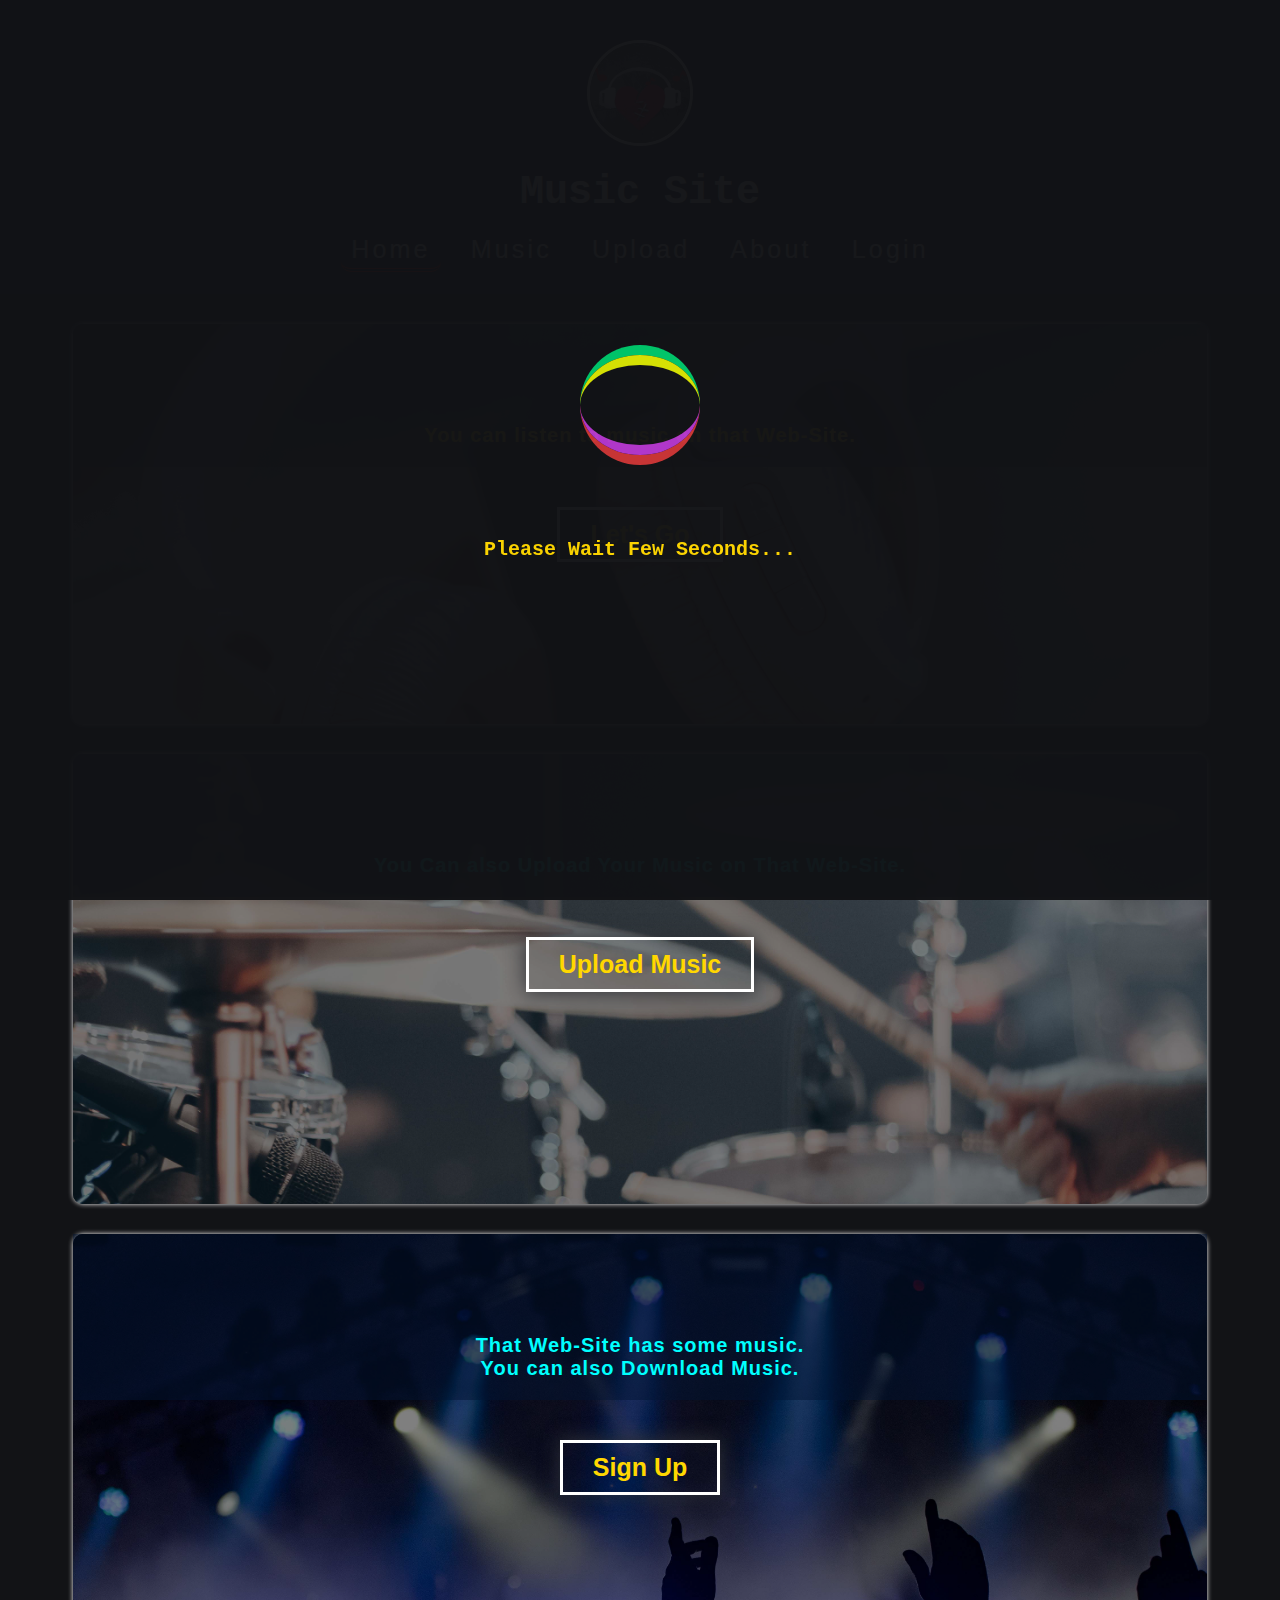
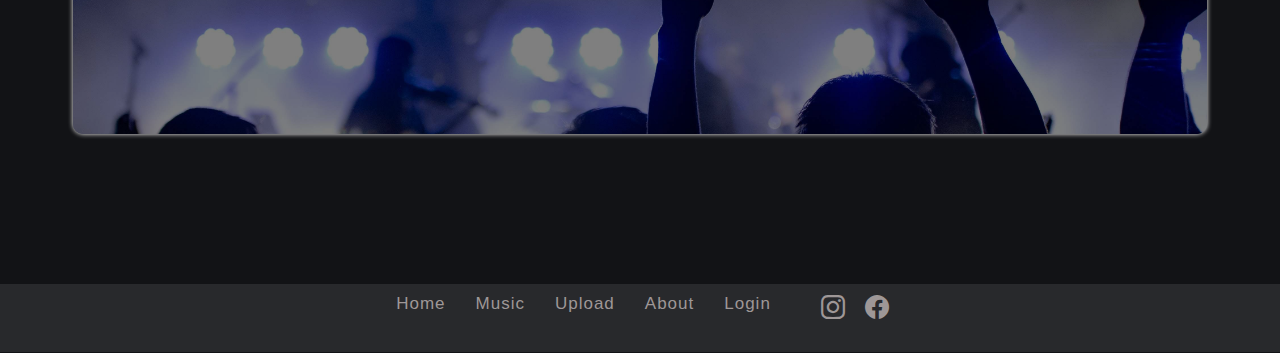
<file: A Web/music_site/index.html>
<!DOCTYPE html>
<html lang="en">

<head>
    <meta charset="UTF-8">
    <meta http-equiv="X-UA-Compatible" content="IE=edge">
    <meta name="viewport" content="width=device-width, initial-scale=1.0">
    <title>Music Site</title>
    <link rel="stylesheet" href="CSS/index.css">
    <link rel="stylesheet" href="CSS/phone.css" media="screen and (max-width: 1000px)">
    <link rel="stylesheet" href="CSS/spiner.css">
    <link rel="icon" href="img/logo.jpg">
    <script src="JS/jquery-3.6.0.js"></script>
    <script src="JS/index.js"></script>
    <script src="JS/spine.js"></script>
</head>

<body>
    <div id="spiner">
        <div class="loader_main">
            <div class="loader">
                <div class="loader loader3"></div>
            </div>
        </div>
        <div class="Lodh1">
            <h1>Please Wait Few Seconds...</h1>
        </div>
    </div>

    <div class="mov center">
        <h2 class="log_name"><a href="index.html" class="act">Music Site</a></h2>
        <h2 class="aer"><i class="bi bi-list xl"></i></h2>
    </div>
    <div class="nav center" id="nav">
        <h3 class="xl"><i class="bi bi-x-lg"></i></h3>
        <div class="nav_logo center">
            <img src="img/logo.jpg" class="imageP" alt="">
        </div>
        <div class="logo_name center">
            <h1><a href="index.html" class="ah">Music Site </a></h1>
        </div>
        <div class="nav_link">
            <ul class="center">
                <li><a href="index.html" class="act ah">Home</a></li>
                <li><a href="music.php" class="ah">Music</a></li>
                <li><a href="upload.php" class="ah">Upload</a></li>
                <li><a href="about.html" class="ah">About</a></li>
                <li><a href="UserLog.html" class="ah">Login</a></li>
            </ul>
        </div>
        <div class="FoT">
            <div class="footer">
                <h2><a href="https://www.instagram.com/henil_v_p/" class="bi bi-instagram"></a></h2>
                <h2><a href="https://www.facebook.com/henil.prajapati.376" class="bi bi-facebook"></a></h2>
            </div>
            <div class="CoB">
                <span class="botF">Copyright &copy; 2022 Henil Code , All Rights Reserved.</span>
            </div>
        </div>
    </div>
    <div class="invite">
        <a href="whatsapp://send?text= Let's listen Music on Music Site http://henil.42web.io/music_site/   And also Upload Your Music  Web-Site."
            class="bi bi-whatsapp i"></a>
    </div>

    <div class="container center">
        <div class="imgBox">
            <div class="image1 image">
                <div class="imgData">
                    <h1 class="h1" style="color: gold ;"> You can listen to music on that Web-Site.</h1>
                    <a href="music.php"><button class="ImBut">Let's Go</button></a>
                </div>
            </div>
        </div>
        <div class="imgBox">
            <div class="image2 image">
                <div class="imgData">
                    <h1 class="h1">You Can also Upload Your Music on That Web-Site.</h1>
                    <a href="upload.php"><button class="ImBut">Upload Music</button></a>
                </div>
            </div>
        </div>
        <div class="imgBox">
            <div class="image3 image">
                <div class="imgData">
                    <h1 class="h1"> That Web-Site has some music. <br> You can also Download Music.</h1>
                    <a href="Usersign.html"><button class="ImBut">Sign Up</button></a>
                </div>
            </div>
        </div>
    </div>
</body>
<div class="FooterB center">
    <div class="Bfooter center">
        <div class="nav_link">
            <ul class="center">
                <li><a href="index.html">Home</a></li>
                <li><a href="music.php">Music</a></li>
                <li><a href="upload.php">Upload</a></li>
                <li><a href="about.html">About</a></li>
                <li><a href="UserLog.html">Login</a></li>
            </ul>
        </div>
        <div class="icon center">
            <h2><a href="https://www.instagram.com/henil_v_p/" class="bi bi-instagram"></a></h2>
            <h2><a href="https://www.facebook.com/henil.prajapati.376" class="bi bi-facebook"></a></h2>
        </div>
    </div>
    <span class="botF">Copyright &copy; 2022 Henil Code , All Rights Reserved.</span>
</div>

</html>
</file>
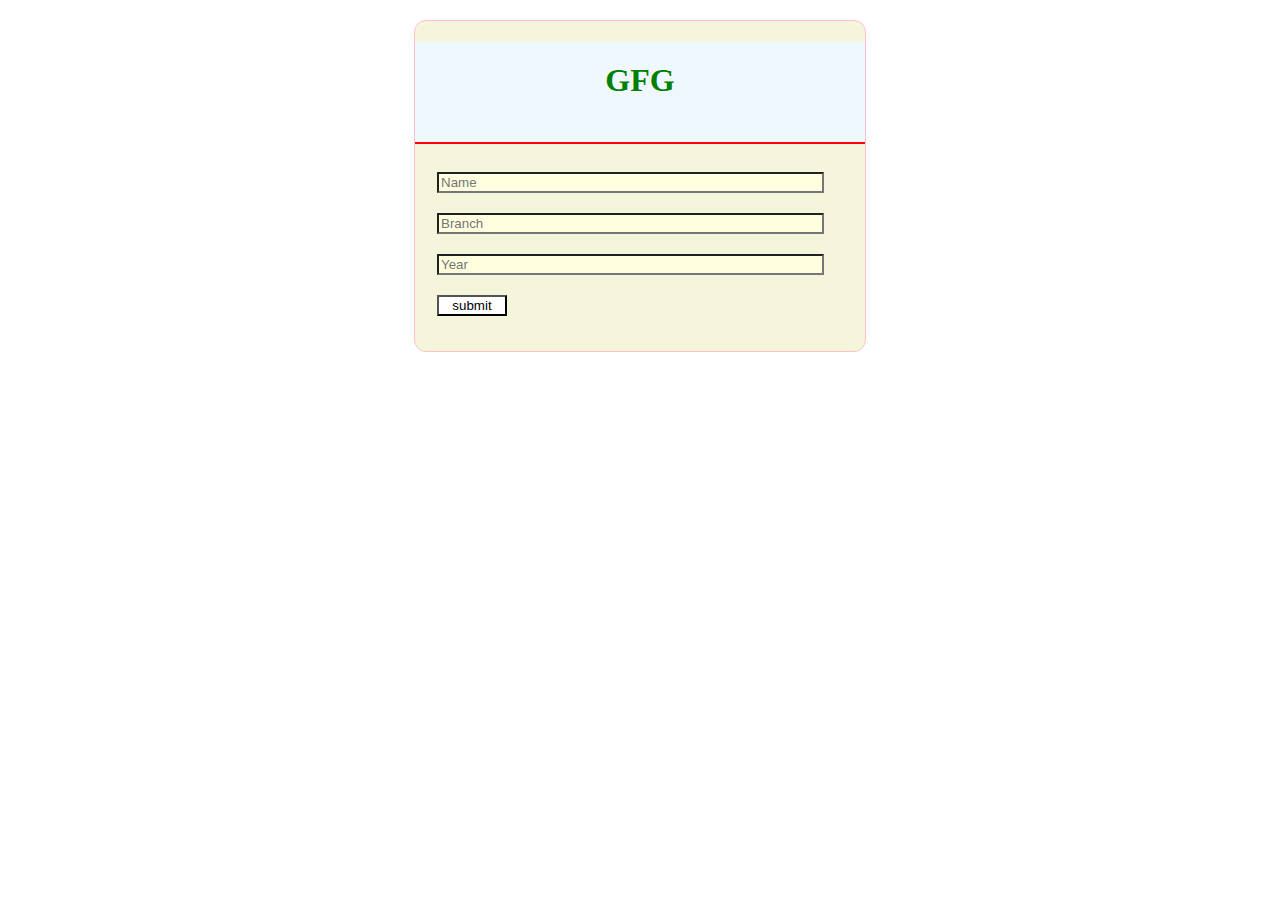
<file: datajson.html>
<html>

<head>
	<meta charset="UTF-8">

	<style>
		h3 {
			text-align: center;
		}

		img {
			display: block;
			margin: auto;
			height: 150px;
			width: 150px;
		}

		.input {
			margin: 6px;
			padding: 10px;
			display: block;
			margin: auto;
			color: palevioletred;
			font-size: 30px;
		}

		input {
			width: 90%;
			display: block;
			margin-left: 12px;
			background: none;
			background-color: lightyellow;
		}

		select {
			width: 90%;
			display: block;
			margin-left: 12px;
			background: none;
			background-color: lightyellow;
		}

		#heading {
			font-family: cursive;
			text-align: center;
			color: green;
			padding-top: 20px;

		}

		#form_page {
			height: 500px;
			width: 50%;
			display: flex;
			flex-wrap: wrap;
			flex-direction: row;
			margin: auto;

		}

		#form_body {
			border-radius: 12px;
			height: 330px;
			width: 450px;
			background-color: beige;
			border: 1px solid pink;
			margin: auto;
			margin-top: 12px;
		}

		#text {
			color: red;
			width: 100px;
		}

		#head {
			border-bottom: 2px solid red;
			height: 100px;
			background-color: aliceblue;
		}

		#submit {
			background-color: white;
			width: 70px;
		}
	</style>
</head>

<body>
	<form method="post" action="gfg.php">

		<div id="form_page">

			<div id="form_body">
				<div id="head">
					<h1 id="heading">GFG</h1>
				</div>
				<br />
				<div id="input_name" class="input">
					<input id="name" type="text"
						Placeholder="Name" name="name"
						required>
				</div>
				<div id="input_class" class="input">
					<input type="text" placeholder=
						"Branch" name="branch" required>
				</div>
				<div id="input_year" class="input">
					<input id="school" type="text"
						name="year"
						placeholder="Year">
				</div>

				<div class="id input">
					<input id="submit" type="submit"
						name="submit" value="submit"
						onclick="on_submit()">
				</div>
			</div>
		</div>
	</form>
</body>

</html>
</file>
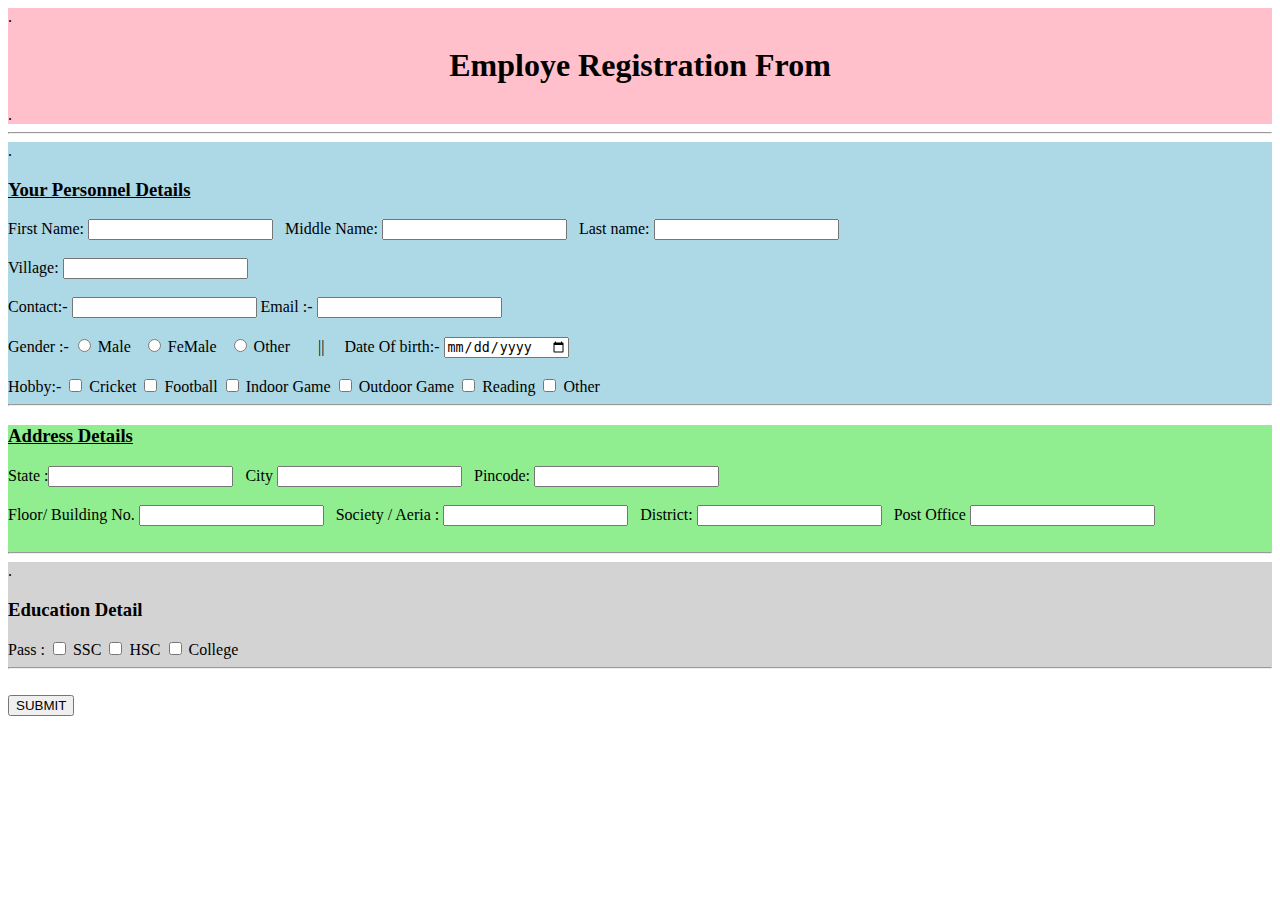
<file: Ajax/form.html>
<!doctype html>
<html>
<head>
	<title> Henil </title>

</head>
<body> 
<div style="background:pink">
.
<h1 align="center"> Employe Registration From </h1>
.
</div>
<hr/>
<from>
<div style="background:lightblue">
.
<h3> <u> Your Personnel Details </u> </h3>
First Name: <input type="text"> &nbsp
Middle Name: <input type="text"> &nbsp
Last name: <input type="text"> &nbsp
<br> <br>
Village: <input type="text">
<br> <br>
Contact:- <input type="number">
Email :- <input type="text">
<br> <br>
Gender :-
<input type="radio" name="Gender"> Male &nbsp
<input type="radio" name="Gender"> FeMale  &nbsp
<input type="radio" name="Gender"> Other  &nbsp
&nbsp &nbsp || &nbsp &nbsp
Date Of birth:- <input type="date">
<br> <br>
Hobby:-
<input type="checkbox" > Cricket 
<input type="checkbox" > Football 
<input type="checkbox" > Indoor Game
<input type="checkbox" > Outdoor Game
<input type="checkbox" > Reading
<input type="checkbox" > Other
<hr>
</div>
<div style="background:lightgreen">
<h3> <u> Address Details </u> </h3>
State :<input type="text" > &nbsp
City <input type="text"> &nbsp
Pincode: <input type="text" > <br> <br>
Floor/ Building No. <input type="text"> &nbsp
Society / Aeria : <input type="text"> &nbsp
District: <input type="text"> &nbsp
Post Office <input type="text">
<br> <br> <hr> </div>
<div style="background:lightgray">
.
<h3> Education Detail </h3>
Pass : 
<input type="checkbox" > SSC 
<input type="checkbox" > HSC 
<input type="checkbox" > College
<hr> </div>
<br>
<button> SUBMIT </button>
</from>
</body>
</html>
</file>
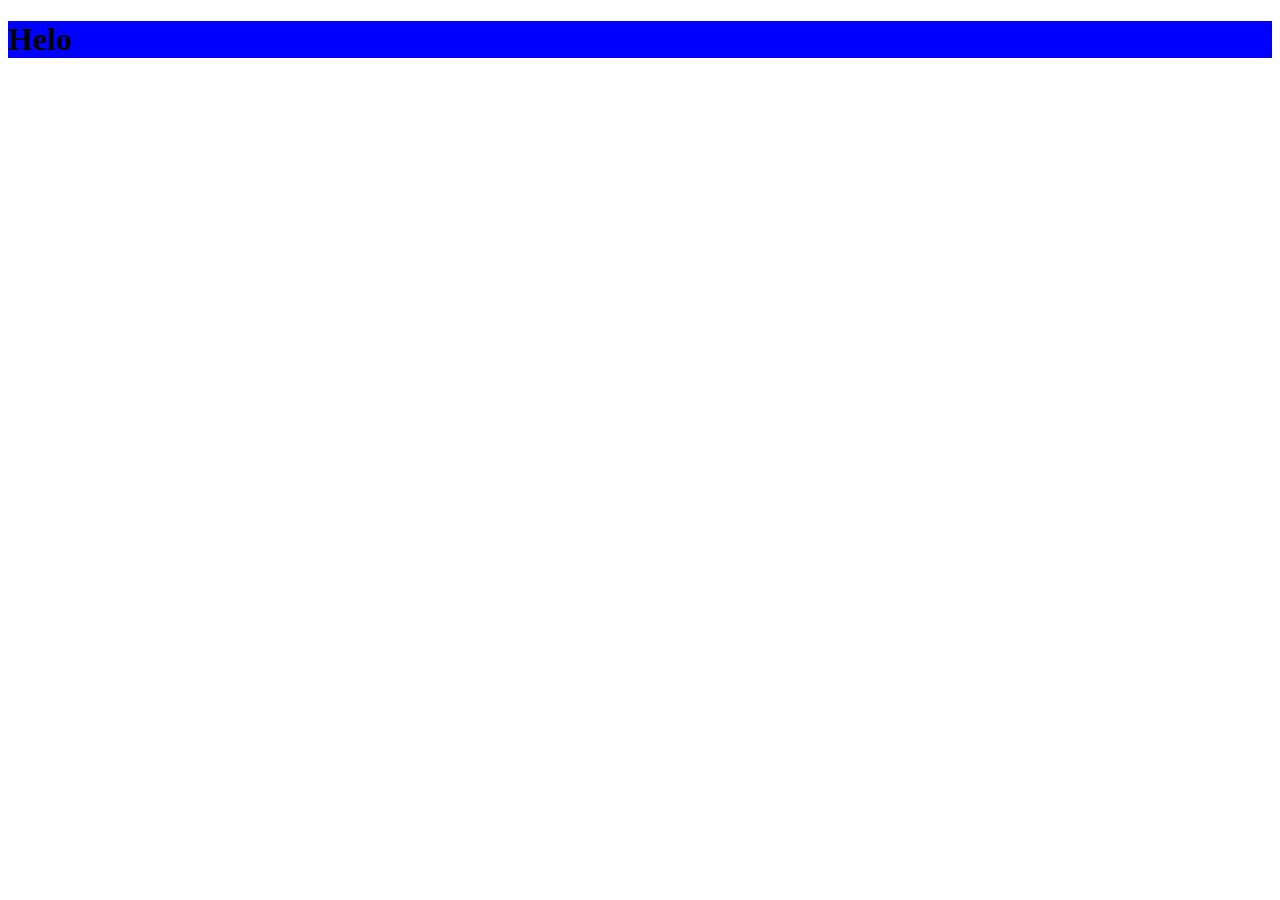
<file: Ajax/h.html>
<!DOCTYPE html>
<html lang="en">
<head>
    <meta charset="UTF-8">
    <meta http-equiv="X-UA-Compatible" content="IE=edge">
    <meta name="viewport" content="width=device-width, initial-scale=1.0">
    <title>Document</title>
</head>
<body>

    <h1 style="background-color: blue;"> Helo</h1>
</body>
</html>
</file>
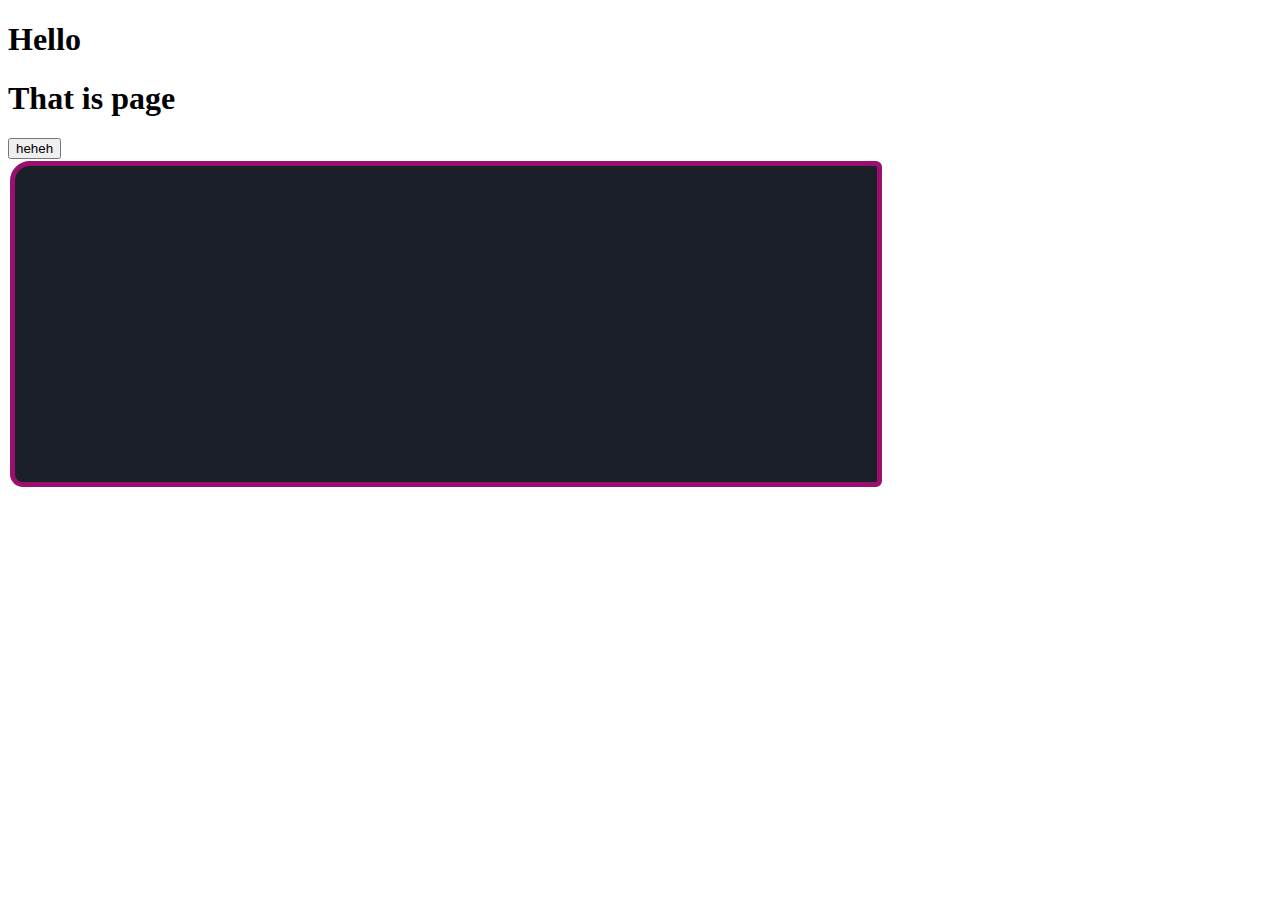
<file: Ajax/simple.html>
<!DOCTYPE html>
<html lang="en">
<head>
    <title> Henil</title>
    <script src="j.js"></script>
</head>
<body>
    <div id="d">
        <h1> Hello </h1>
        <h1> That is page</h1>
        <button onclick="hh()"> heheh</button>
    </div>
    <textarea class="P1HT" rows="13" id="d1" cols="70" readonly>
    </textarea>
</body>
<style>
    TEXTAREA{
	color:lightgreen;
	background:rgb(27, 31, 40);
	border:5px solid white;
	font-size:20px;
	resize: none;
	margin: 2px;
    outline: none;
	border: 5px solid rgb(153, 16, 112);
    border-radius: 20px 6px 6px 13px;
}
</style>
</html>
</file>
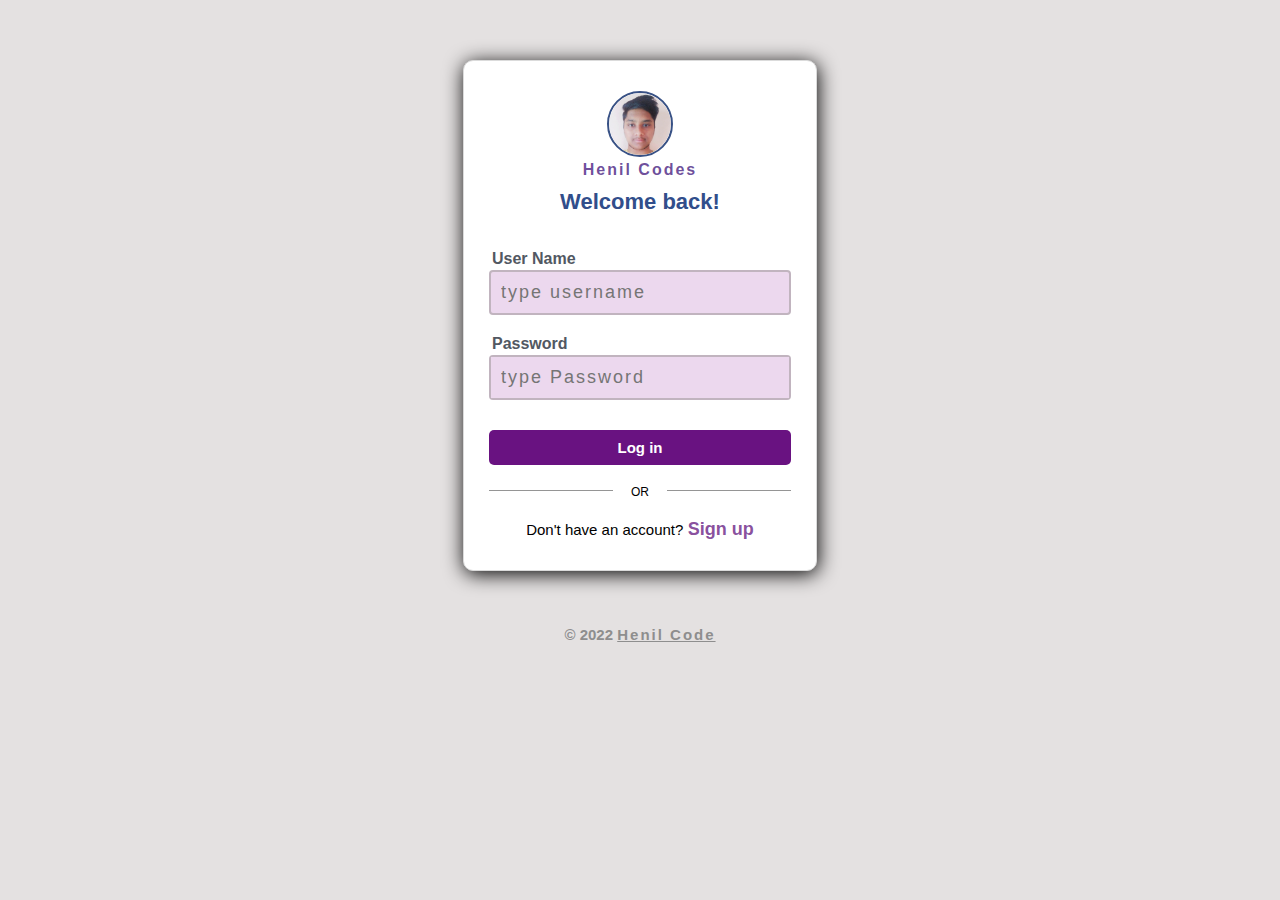
<file: Log/login.html>
<!DOCTYPE html>
<html lang="en">

<head>
    <meta name="viewport" content="width=device-width,initial-scale=1,maximum-scale=1,user-scalable=no" />
    <title> Log in | Henil Code</title>
    <link rel="stylesheet" href="CSS/main.css">
    <link rel="icon" href="Image/Henil.ico">
</head>

<body>
    <div class="main">
        <div class="box">
            <div class="header">
                <img src="Image/Henil.ico" alt="not load">
                <div class="h-data">
                    <a href="" class="logo_name">Henil Codes</a>
                    <h5>Welcome back!</h5>
                </div>
            </div>
            <div class="infor">
                <form autocomplete="off" action="UserLog_phcode.php" method="post">
                    <div class="input_box">
                        <span class="TagIn">User name</span>
                        <input type="text" name="U_name" class="input" placeholder="type username" id="user" required
                            title="User Name">
                    </div>
                    <div class="input_box">
                        <span class="TagIn">password</span>
                        <div class="passwor">
                            <input type="password" name="U_password" class="inputx" placeholder="type Password" id="Upassword" required
                                title="Password">
                            <span class="bi bi-eye-fill" id="show_hide_password"></span>
                        </div>
                    </div>
                    <button class="Log_Button" type="submit" id="login" name="U_Login">Log in</button>
                </form>
            </div>
            <div class="or">
                <div class="desd"></div>
                <span class="osr">OR</span>
                <div class="desd"></div>
            </div>
            <div class="box1_bottm">
                <span class="crea">Don't have an account?</span> <a href="signup.html" class="sign_up"> Sign up</a>
            </div>
        </div>
        <!-- <div class="box box2 Visible-hide">
            <a href="" class="forget"><i class="bi bi-arrow-right"></i> Forgot password? </a>
        </div> -->
        <div class="Footer">
            <span>&copy; 2022 <a href="https://henilcodes.github.io/PH/"> Henil Code</a> </span>
        </div>
</body>

<script src="JS/valid.js"></script>
</html>
</file>
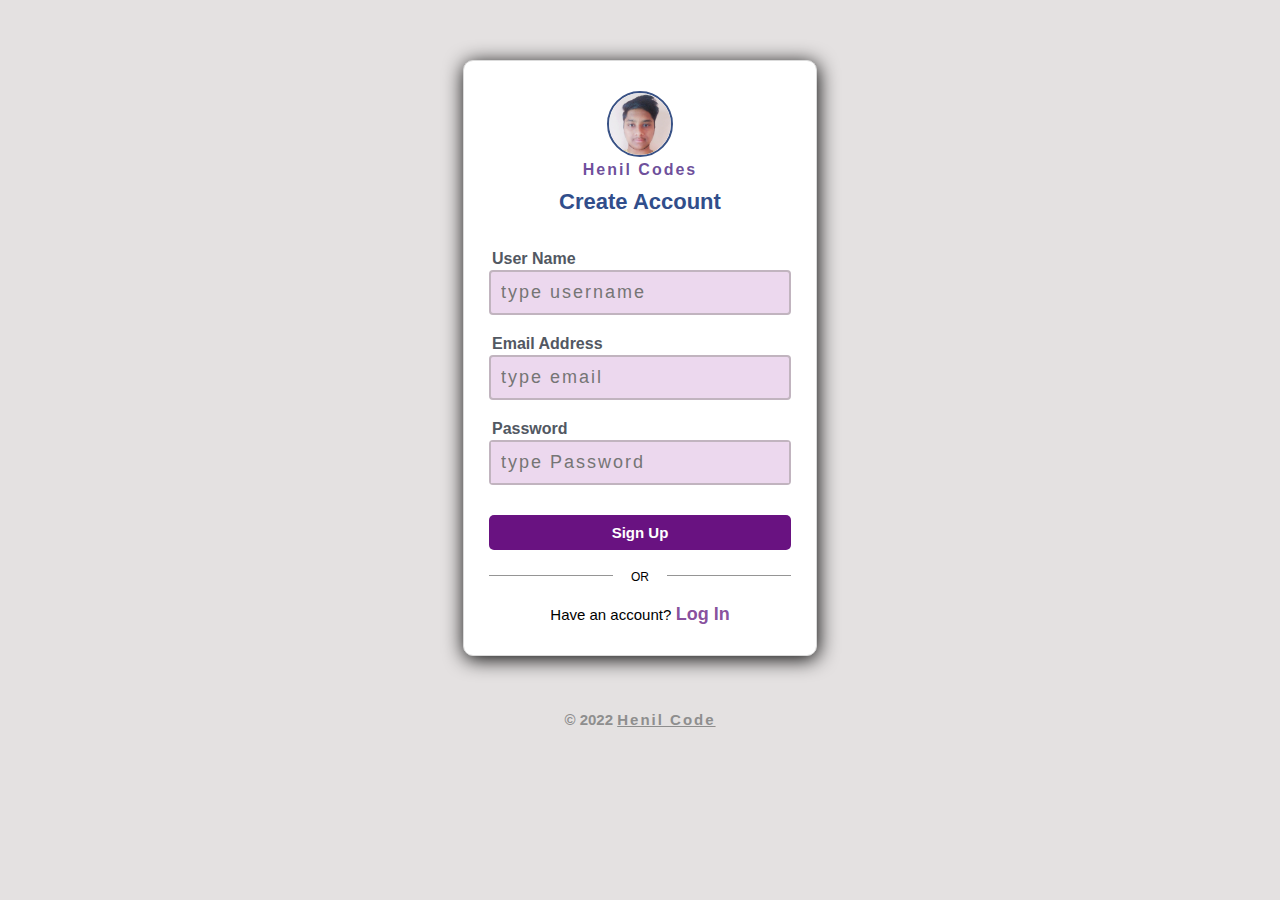
<file: Log/signup.html>
<!DOCTYPE html>
<html lang="en">

<head>
    <meta name="viewport" content="width=device-width,initial-scale=1,maximum-scale=1,user-scalable=no" />
    <title> Sign Up | Henil Code</title>
    <link rel="stylesheet" href="CSS/main.css">
    <link rel="icon" href="Image/Henil.ico">
</head>

<body>
    <div class="main">
        <div class="box">
            <div class="header">
                <img src="Image/Henil.ico" alt="not load">
                <div class="h-data">
                    <a href="" class="logo_name">Henil Codes</a>
                    <h5>Create Account</h5>
                </div>
            </div>
            <div class="infor">
                <form autocomplete="off" action="UserLog_phcode.php" method="post">
                    <div class="input_box">
                        <span class="TagIn">User name</span>
                        <input type="text" name="U_name" class="input" placeholder="type username" id="user" required
                            title="User Name">
                    </div>
                    <div class="input_box">
                        <span class="TagIn">Email Address</span>
                        <input type="email" name="U_email" class="input" placeholder="type email" id="Uemail" required
                            title="Email Address">
                    </div>
                    <div class="input_box">
                        <span class="TagIn">password</span>
                        <div class="passwor">
                            <input type="password" name="U_password" class="inputx" placeholder="type Password"
                                id="Upassword" required title="Password">
                            <span class="bi bi-eye-fill" id="show_hide_password"></span>
                        </div>
                    </div>
                    <button class="Log_Button" type="submit" id="login" name="U_Signup">Sign Up</button>
                </form>
            </div>
            <div class="or">
                <div class="desd"></div>
                <span class="osr">OR</span>
                <div class="desd"></div>
            </div>
            <div class="box1_bottm">
                <span class="crea">Have an account?</span> <a href="login.html" class="sign_up"> Log In</a>
            </div>
        </div>

        <div class="Footer">
            <span>© 2022 <a href="https://henilcodes.github.io/PH/"> Henil Code</a> </span>
        </div>
</body>
<script src="JS/valid.js"></script>

</html>
</file>
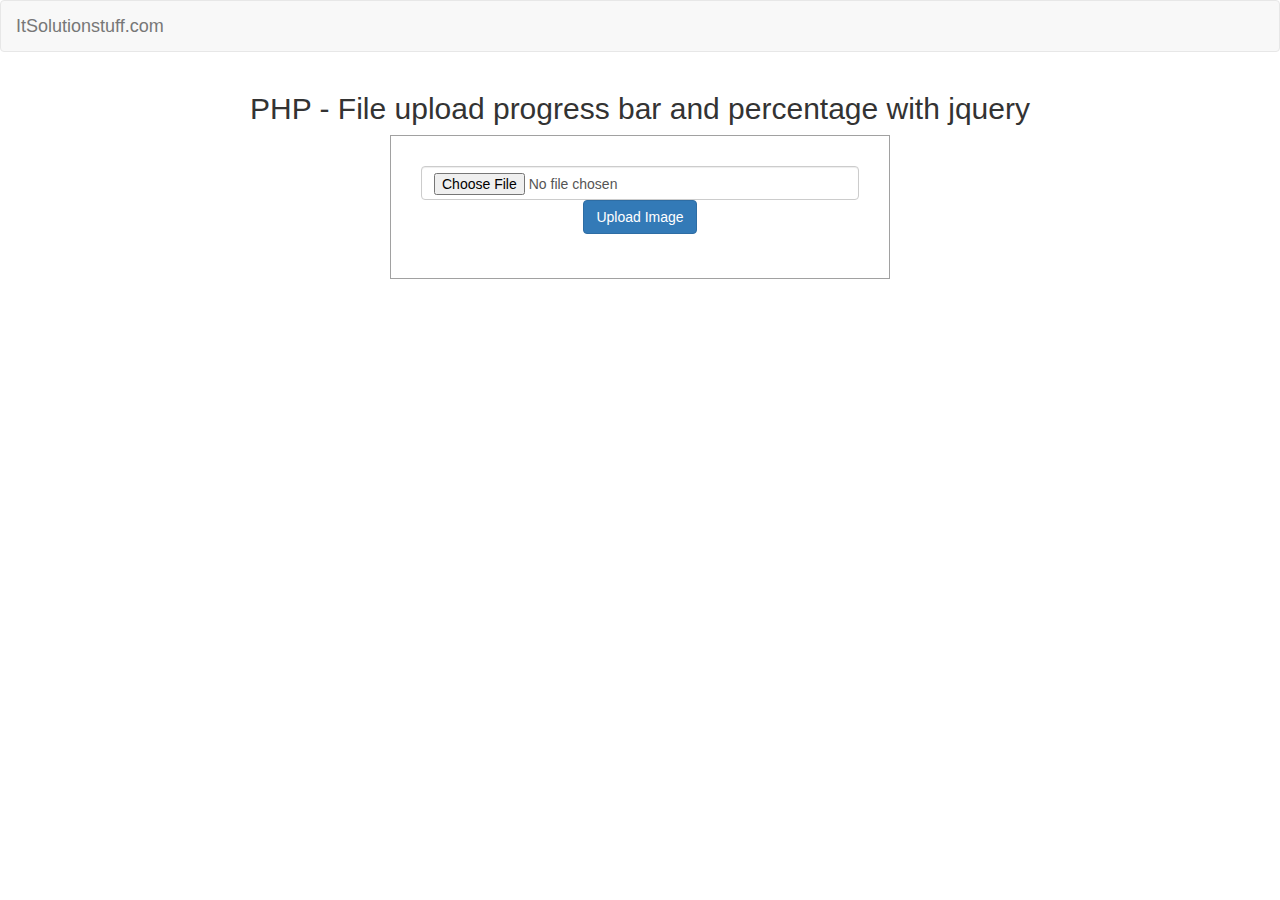
<file: test/s.html>
<html lang="en">

<head>
  <title>File upload progress bar with percentage using form jquery example</title>
  <link rel="stylesheet" href="https://maxcdn.bootstrapcdn.com/bootstrap/3.3.6/css/bootstrap.min.css">
  <script src="http://ajax.googleapis.com/ajax/libs/jquery/1.7/jquery.js"></script>
  <script src="http://malsup.github.com/jquery.form.js"></script>
  <script>
    $(document).ready(function () {


      var progressbar = $('.progress-bar');


      $(".upload-image").click(function () {
        $(".form-horizontal").ajaxForm(
          {
            target: '.preview',
            beforeSend: function () {
              $(".progress").css("display", "block");
              progressbar.width('0%');
              progressbar.text('0%');
            },
            uploadProgress: function (event, position, total, percentComplete) {
              progressbar.width(percentComplete + '%');
              progressbar.text(percentComplete + '%');
            },
          })
          .submit();
      });


    }); 
  </script>
</head>

<body>
  <nav class="navbar navbar-default">
    <div class="container-fluid text-center">
      <div class="navbar-header">
        <a class="navbar-brand" href="#">ItSolutionstuff.com</a>
      </div>
    </div>
  </nav>
  <div class="container text-center">
    <h2>PHP - File upload progress bar and percentage with jquery</h2>
    <div style="border: 1px solid #a1a1a1;text-align: center;width: 500px;padding:30px;margin:0px auto">
      <form action="s.php" enctype="multipart/form-data" class="form-horizontal" method="post">


        <div class="preview"></div>
        <div class="progress" style="display:none">
          <div class="progress-bar" role="progressbar" aria-valuenow="0" aria-valuemin="0" aria-valuemax="100"
            style="width:0%">
            0%
          </div>
        </div>


        <input type="file" name="image" class="form-control" />
        <button class="btn btn-primary upload-image">Upload Image</button>


      </form>
    </div>
  </div>
</body>

</html>
</file>
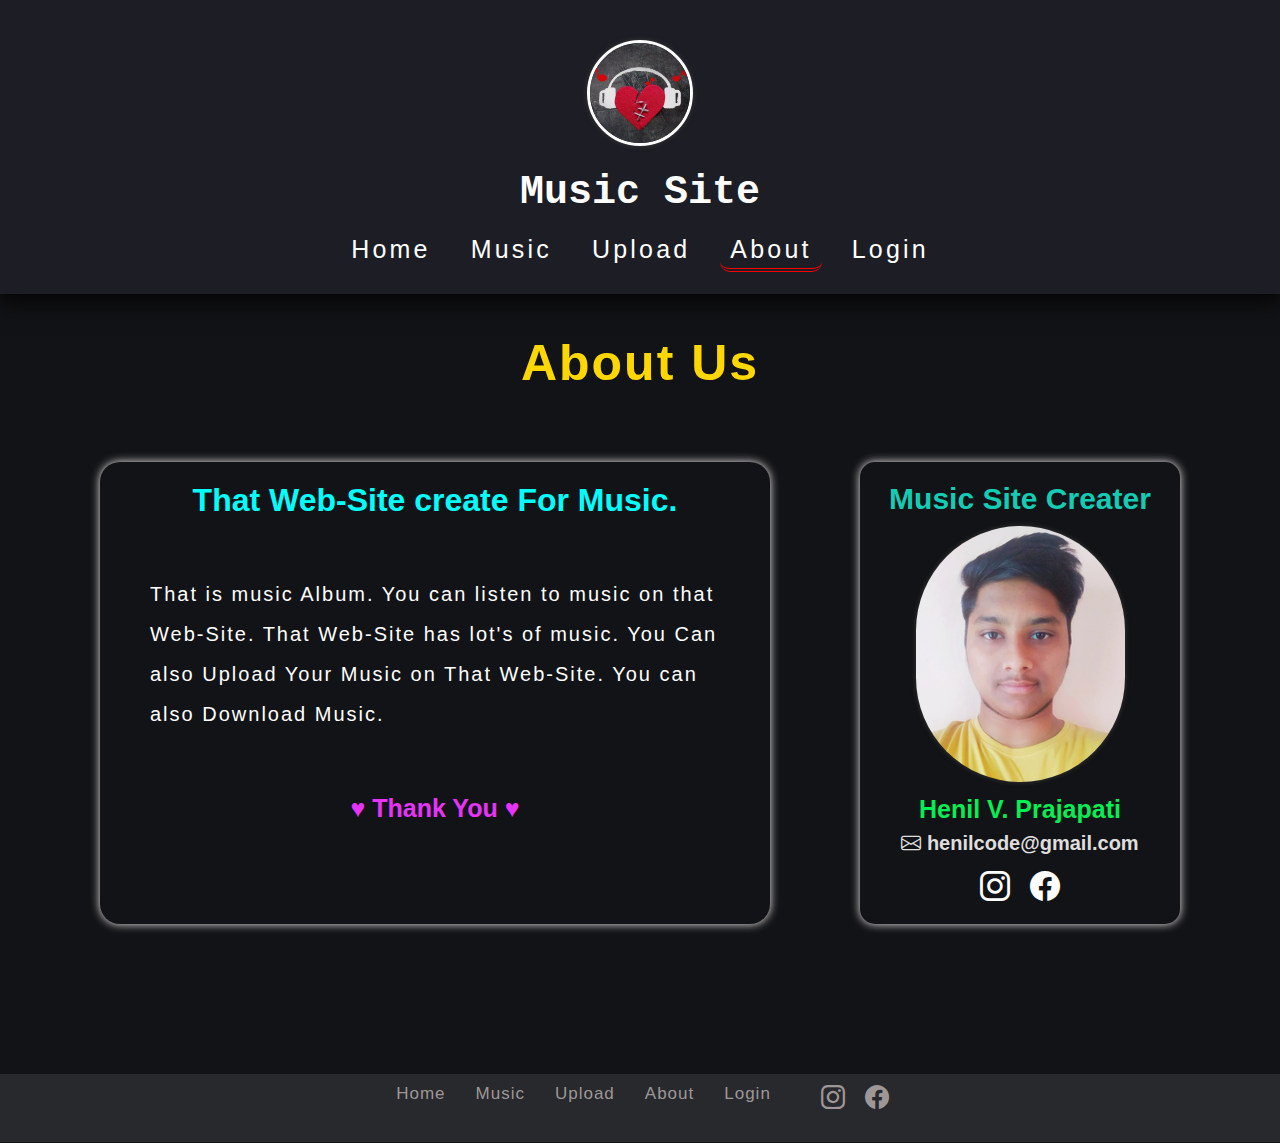
<file: A Web/music_site/about.html>
<!DOCTYPE html>
<html lang="en">

<head>
    <meta charset="UTF-8">
    <meta http-equiv="X-UA-Compatible" content="IE=edge">
    <meta name="viewport" content="width=device-width, initial-scale=1.0">
    <title>About US | Music Site</title>
    <link rel="stylesheet" href="CSS/index.css">
    <link rel="stylesheet" href="CSS/phone.css" media="screen and (max-width: 1000px)">
    <link rel="stylesheet" href="CSS/about.css">
    <link rel="icon" href="img/logo.jpg">
    <script src="JS/jquery-3.6.0.js"></script>
    <script src="JS/index.js"></script>
</head>

<body>
    <div class="mov center">
        <h2 class="log_name"><a href="index.html" class="act">Music Site</a></h2>
        <h2 class="aer"><i class="bi bi-list xl"></i></h2>
    </div>
    <div class="nav center" id="nav">
        <h3 class="xl"><i class="bi bi-x-lg"></i></h3>
        <div class="nav_logo center">
            <img src="img/logo.jpg" class="imageP" alt="">
        </div>
        <div class="logo_name center">
            <h1><a href="index.html" class="ah">Music Site</a></h1>
        </div>
        <div class="nav_link">
            <ul class="center">
                <li><a href="index.html" class="ah">Home</a></li>
                <li><a href="music.php" class="ah">Music</a></li>
                <li><a href="upload.php" class="ah">Upload</a></li>
                <li><a href="about.html" class="act ah">About</a></li>
                <li><a href="UserLog.html" class="ah">Login</a></li>
            </ul>
        </div>
        <div class="FoT">
            <div class="footer">
                <h2><a href="https://www.instagram.com/henil_v_p/" class="bi bi-instagram"></a></h2>
                <h2><a href="https://www.facebook.com/henil.prajapati.376" class="bi bi-facebook"></a></h2>
            </div>
            <div class="CoB">
                <span class="botF">Copyright &copy; 2022 Henil Code , All Rights Reserved.</span>
            </div>
        </div>
    </div>
    <div class="container center">
        <div class="top">
            <h1>About Us</h1>
        </div>
        <div class="ABbox">
            <div class="aboutData">
                <h1>That Web-Site create For Music.</h1>
                <p align="left"> That is music Album. You can listen to music on that Web-Site. That Web-Site has lot's of music. You Can also Upload Your Music on That Web-Site. You can also Download Music.</p>
                <h3>&hearts; Thank You &hearts;</h3>
            </div>
            <div class="imgD">
                <h2> Music Site Creater </h2>
                <img src="img/Henil.ico" alt="Henil"> <!-- create by Henil -->
                <h3>Henil V. Prajapati </h3>
                <h4> <i class="bi bi-envelope"></i> henilcode@gmail.com </h4>
                <div class="abIcon center">
                    <h2><a href="https://www.instagram.com/henil_v_p/" class="bi bi-instagram"></a></h2>
                    <h2><a href="https://www.facebook.com/henil.prajapati.376" class="bi bi-facebook"></a></h2>
                </div>
            </div>
        </div>
    </div>
</body>
<div class="FooterB center">
    <div class="Bfooter center">
        <div class="nav_link">
            <ul class="center">
                <li><a href="index.html">Home</a></li>
                <li><a href="music.php">Music</a></li>
                <li><a href="upload.php">Upload</a></li>
                <li><a href="about.html">About</a></li>
                <li><a href="UserLog.html">Login</a></li>
            </ul>
        </div>
        <div class="icon center">
            <h2><a href="https://www.instagram.com/henil_v_p/" class="bi bi-instagram"></a></h2>
            <h2><a href="https://www.facebook.com/henil.prajapati.376" class="bi bi-facebook"></a></h2>
        </div>
    </div>
    <span class="botF">Copyright &copy; 2022 Henil Code , All Rights Reserved.</span>
</div>

</html>
</file>
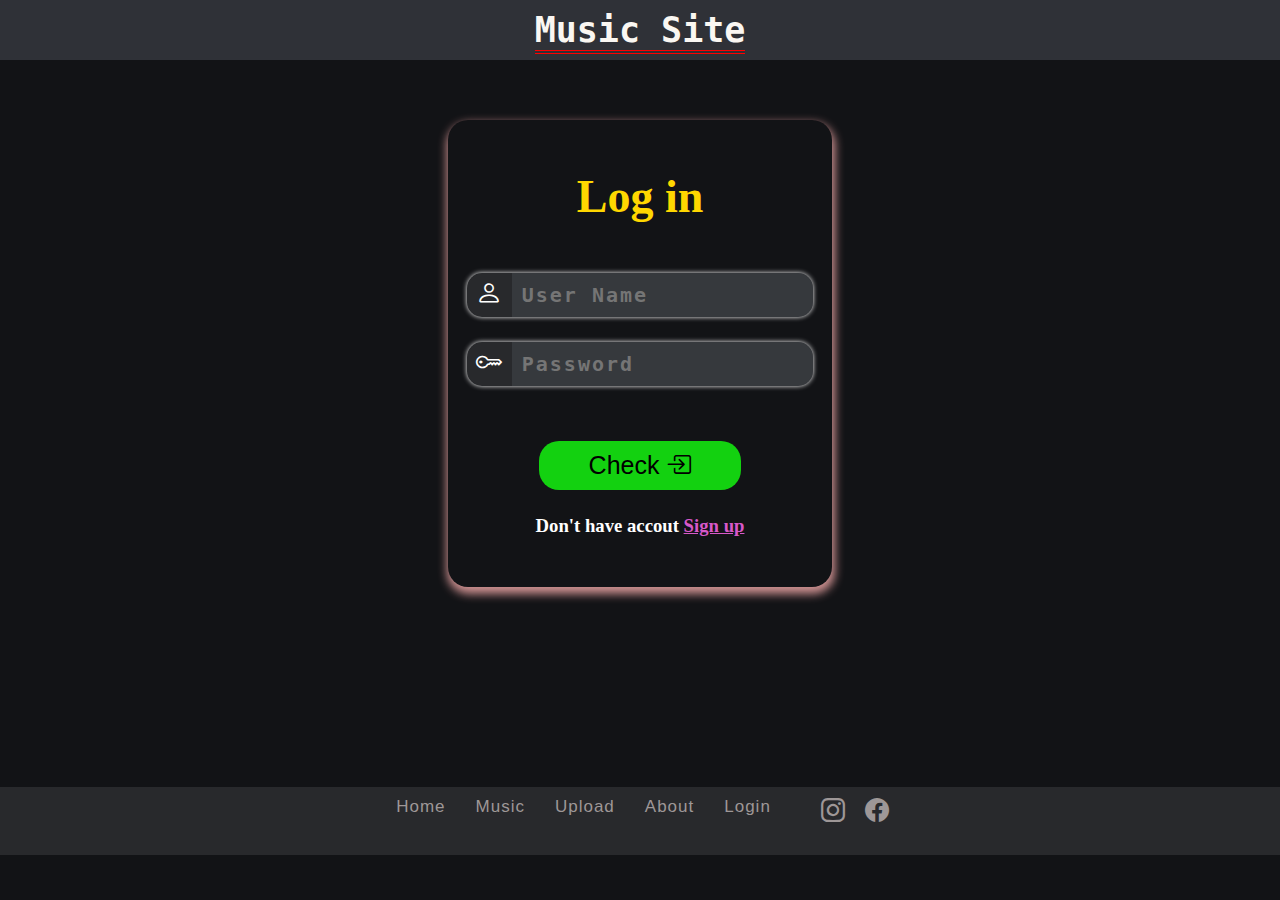
<file: A Web/music_site/UserLog.html>
<!DOCTYPE html>
<html lang="en">

<head>
    <meta charset="UTF-8">
    <meta http-equiv="X-UA-Compatible" content="IE=edge">
    <meta name="viewport" content="width=device-width, initial-scale=1.0">
    <title>Log in </title>
    <link rel="stylesheet" href="CSS/log.css">
    <link rel="icon" href="img/logo.jpg">
</head>

<body>
    <div class="mov center">
        <h2 class="log_name"><a href="index.html">Music Site</a></h2>
    </div>
    <div class="Ma">
        <div class="container">
            <div class="top">
                <h1 style="color: gold;">Log in</h1>
            </div>
            <form class="form center" method="post" action="LogInQuery.php">
                <div class="box">
                    <div class="bi bi-person"></div>
                    <input type="text" name="Uname" placeholder="User Name" required >
                </div>
                <div class="box">
                    <div class="bi bi-key"></div>
                    <input type="password" name="Upassword" placeholder="Password" required>
                </div>
                <button type="submit" name="Login_User" class="logB">
                    Check <i class="bi bi-box-arrow-in-right"></i>
                </button>
            </form>
            <h3>Don't have accout <a href="Usersign.html"> Sign up</a> </h3>
        </div>
    </div>
</body>
<div class="FooterB center">
    <div class="Bfooter center">
        <div class="nav_link">
            <ul class="center">
                <li><a href="index.html" class="act ah">Home</a></li>
                <li><a href="music.php" class="ah">Music</a></li>
                <li><a href="upload.php" class="ah">Upload</a></li>
                <li><a href="about.html" class="ah">About</a></li>
                <li><a href="UserLog.html" class="ah">Login</a></li>
            </ul>
        </div>
        <div class="icon center">
            <h2><a href="https://www.instagram.com/henil_v_p/" class="bi bi-instagram"></a></h2>
            <h2><a href="https://www.facebook.com/henil.prajapati.376" class="bi bi-facebook"></a></h2>
        </div>
    </div>
    <span class="botF">Copyright &copy; 2022 Henil Code , All Rights Reserved.</span>
</div>

</html>
</file>
<file: A Web/music_site/CSS/phone.css>
.nav {
    height: 100%;
    position: fixed;
    right: 0;
    z-index: 22;
    top: 0;
    background-color: var(--back);
    display: none;
    width: 80%;
    text-align: left;
}
.invite{
    display: flex;
}
.nav_link {
    margin-top: 26px;
    font-family: 'Courier New', Courier, monospace
}

.nav_link ul {
    display: block;
    text-align: left;
    margin-left: 10px;
}

.nav_link ul li a {
    background-color: transparent;
    text-decoration: double;
    font-size: 25px;
}

.nav_logo {
    padding: 18px 0;
}

.mov {
    display: flex;
    background-color: var(--back2);
    width: 100%;
    z-index: 20;
    position: sticky;
    top: 0;
    padding: 13px 0;
    justify-content: space-between;
    box-shadow: 0 0 10px 1px rgb(249, 238, 173);
    box-shadow: 0 0 30px 5px black;
}

.mov .aer {
    color: wheat;
}

.footer,
.xl {
    display: block;
}

.bi {
    cursor: pointer;
}

.log_name {
    font-size: 30px;
    margin-left: 18px;
    letter-spacing: 2px;
    font-family: var(--logo);
}

.mov h2 i {
    text-shadow: 1px 2px 10px white;
}

.FoT {
    position: absolute;
    bottom: 80px;
    text-align: center;
    display: block;
    font-size: 20px;
    width: 100%;
}
.CoB{
    margin-top: 20px;
    font-size: 15px;
    color: gray;
}
.footer{
    flex-wrap: wrap;
    display: flex;
    justify-content: space-evenly;
}
.xl {
    position: absolute;
    right: 18px;
    top: 5px;
    font-size: 50px;
}

.xl:active {
    color: red;
}

/* image */
</file>
<file: A Web/music_site/CSS/spiner.css>
#spiner{
    background-color: #121316;
    position: fixed;
    left: 0;
    top: 0;
    height: 100%;
    width: 100%;
    color: white;
    z-index: 50;
    opacity: 0.98;
    justify-content: center;
}
.Lodh1{
    position: fixed;
    top: 61%;
    left: 50%;
    text-align: center;
    width: 100%;
    transform: translate(-50%,-50%);

}
.Lodh1 h1{
    color: gold;
    font-family: 'Courier New', Courier, monospace;
    font-size: 20px;
    animation: h1 2.5s infinite;
}
@keyframes h1{
    0%{
        color: gold;
    }
    25%{
        color: red;
    }
    50%{
        color: white;
    }
    75%{
        color: rgb(0, 172, 78);
    }
    100%{
        color: gold;
    }
}
.loader_main {
    width: 120px;
    height: 120px;
    position: fixed;
    top: 45%;
    left: 50%;
    transform: translate(-50%,-50%);
}
.loader{
    box-sizing: border-box;
    width: 100%;
    height: 100%;
    border: 10px solid black;
    border-top-color: rgb(0, 200, 107);
    border-left: none;
    border-right: none;
    border-bottom-color: rgb(203, 54, 54);
    border-radius: 50%;
    animation : rotat 2.5s linear infinite;
}
.loader3{
    border-top-color: rgb(218, 229, 4);
    border-bottom-color: rgb(180, 56, 205);
    animation-duration: 1.9s;
}
@keyframes rotat{
    0%{
        transform: scale(1.2) rotate(360deg);
    }
    50%{
        transform: scale(.9) rotate(-360deg);
    }
    100%{
        transform: scale(1.2) rotate(360deg);
    }
}
</file>
<file: A Web/music_site/CSS/about.css>
img {
    border-radius: 150px;
    box-shadow: 0 0 5px 0 rgb(58, 57, 57);
}

@media only screen and (min-width: 1002px) {
    img {
        width: auto;
    }

    .imgD {
        width: 300px;
        box-shadow: 0 0 10px 0 rgb(242, 239, 239);
    }

    .imgD h4 {
        font-size: 20px;
        color: #dfdddd;
        margin-bottom: 5px;
    }

    .imgD h3 {
        font-size: 25px;
    }

    .top {
        font-size: 25px;
        letter-spacing: 2px;
    }

    .ABbox {
        margin: auto;
        display: flex;
        justify-content: space-evenly;
        margin-top: 70px;
    }

    .aboutData {
        width: 50%;
        padding: 20px;
        box-shadow: 0 0 10px 0 rgb(242, 239, 239);
        border-radius: 20px;
    }

    .aboutData p {
        padding: 30px 30px;
        letter-spacing: 2px;
        font-size: 20px;
        line-height: 2;
        margin-top: 25px;
        font-family: 'Trebuchet MS', 'Lucida Sans Unicode', 'Lucida Grande', 'Lucida Sans', Arial, sans-serif;
    }

    .aboutData h3 {
        margin-top: 30px;
        font-size: 25px;
    }
}

.aboutData h3 {
    color: #e633fa;
}

.aboutData h1 {
    color: aqua;
}

@media only screen and (max-width: 1000px) {
    img {
        width: 90%;
    }

    .imgD {
        width: 70%;
        margin: auto;
    }

    .imgD h4 {
        font-size: 15px;
        color: #dfdddd;
        margin-bottom: 5px;
    }

    .imgD h3 {
        font-size: 20px;
    }

    .imgD h2 {
        font-size: 20px;
    }

    .aboutData {
        margin: auto;
        margin-bottom: 50px;
        width: 80%;
        padding: 20px;
        /* box-shadow: 0 0 10px 0 rgb(242, 239, 239); */
        border-radius: 20px;
    }

    .aboutData h1 {
        font-size: 19px;
        margin-bottom: 15px;
    }

    .aboutData p {
        margin-bottom: 20px;
        line-height: 2;
        padding: 10px;
    }
}


.imgD {
    padding: 10px;
    text-align: center;
    border-radius: 15px;
    font-size: 20px;
    font-family: sans-serif;
}

.imgD h2 {
    color: rgb(20, 204, 180);
    margin: 10px;
}

.imgD h3 {
    color: #05ee53;
    margin: 8px;
}

sup {
    color: rgb(10, 48, 1);
    font-size: 15px;
}

.top {
    color: gold;
    margin: 40px 0;
}
.abIcon{
    display: flex;
    flex-wrap: wrap;
}
</file>
<file: A Web/music_site/CSS/index.css>
@import url("https://cdn.jsdelivr.net/npm/bootstrap-icons@1.8.2/font/bootstrap-icons.css");
@import url("scrol.css");
@import url("footer.css");

:root {
    --back: hsl(233deg 12% 13%);
    --back2: #2f3137;
    --body-back: #121316;
    --logo: monospace;
}

* {
    margin: 0;
    padding: 0;
}

a {
    color: white;
}

body {
    scroll-behavior: smooth;
    background-color: var(--body-back);
    color: white;
    cursor: default;
}

/* pre css */
.center {
    text-align: center;
    justify-content: center;
}

.ah:hover {
    border-radius: 15px;
    border-top: none;
    box-shadow: 0px 1px 12px 0px white;
    transition: 0.5s;
    border-bottom: 6px double rgb(236, 204, 60);
}

.ah {
    border-radius: 10px;
}

.act {
    border-bottom: 4px double red;
    text-decoration: double;
}

/* nav bar */
.nav {
    padding-bottom: 30px;
    position: sticky;
    transition: 0.8s;
    width: 100%;
    display: block;
    background-color: var(--back);
    box-shadow: 0 0 25px 5px black;
}

.nav_logo {
    padding: 40px 0 20px 0;
}
.imageP{
    background-size: cover;
}
.nav_logo img {
    border: 3px solid rgb(252, 252, 252);
    border-radius: 50%;
    width: 100px;
    height: 100px;
}

.logo_name h1 a {
    text-decoration: none;
    font-size: 2.5rem;
    padding: 5px;
    font-family: var(--logo);
}
.nav_link{
    font-family: 'Gill Sans', 'Gill Sans MT', Calibri, 'Trebuchet MS', sans-serif;
}
.nav_link ul {
    display: flex;
    flex-wrap: wrap;
    list-style: none;
}

.nav_link ul li {
    margin-top: 20px;
}

.nav_link ul li a {
    text-decoration: none;
    padding: 5px 10px;
    font-size: 25px;
    margin: 0 10px;
    text-align: center;
    letter-spacing: 0.2rem;
}

/* container */
.container {
    margin: 25px 10px;
    font-family: Verdana, Geneva, Tahoma, sans-serif;
}

.FoT,.xl,
.mov {
    display: none;
}

/* image */
.image {
    z-index: -1;
    box-shadow: 0 0 5px 0 white;
}
.imgBox{
    margin-top: 30px;
}
.image1{
    background:url(../img/imgEar.jpg);
    height: 400px;
    margin: auto;
    width: 90%;
    border-radius: 10px;
    background-size: cover;
}

.image2{
    background:url(../img/Band.jpg);
    height:450px;
    margin: auto;
    border-radius: 10px;
    background-size: cover;
    width: 90%;
}
.image3{
    background:url(../img/Disco2.jpg);
    height: 500px;
    margin: auto;
    width: 90%;
    border-radius: 10px;
    background-size: cover;
}
.imgData{
    font-size: 10px;
    height: 100%;
    border-radius: 10px;
    width: 100%;
    background-color: rgba(0, 0, 0, 0.5);
}
.imgData h1{
    padding-top:100px ;
    background-color: rgb(1, 20, 50,0.5);
    color: aqua;
    padding-bottom: 20px;
    letter-spacing: 1px;
}
.imgData .ImBut{
    font-size: 25px;
    cursor: pointer;
    padding: 10px 30px;
    margin-top: 40px;
    box-shadow: 0 0 20px 0 var(--back2);
    color: gold;
    font-weight: bold;
    background-color: transparent;
    border: 3px solid white;
}
.imgData .ImBut:hover{
    background-color: #121316;
    color: white;
    box-shadow: 0 0 10px 0 white;
}
.imgData .ImBut:active{
    background-color: gold;
    color: #121316;
}
.invite{
    display: flex;
    justify-content: flex-end;
    margin-top: 15px;
    margin-right: 25px;
    display: none;
}
.invite .i{
    font-size: 35px;
    cursor: pointer;
    border-radius: 20px;
}
.invite .i:hover{
    color: red;
}
</file>
<file: Log/CSS/main.css>
@import url("https://cdn.jsdelivr.net/npm/bootstrap-icons@1.7.2/font/bootstrap-icons.css");
*{
    padding: 0;
    margin: 0;
    transition: 0.7s;
}
.Visible-hide{
    visibility: hidden;
}
.main{
    max-width: 370px;
    margin: auto;
    margin-top: 60px;
    text-align: center;
}
body{
    font-family: BlinkMacSystemFont,"Segoe UI",Roboto,Helvetica,Arial,sans-serif;
    background-color: rgba(218, 214, 214, 0.73);
    cursor: default;
    user-select: none;
}
.box{
    border: 1px solid rgba(219,219,219);
    border-radius: 10px;
    box-shadow: 1px 3px 20px 0 black;
    padding: 30px 25px;
    background-color: white;
    margin: 15px 8px;
}
.header{
    margin-bottom: 35px;
    display: block;
}
.header .logo_name{
    letter-spacing: 2px;
    color: #300171b6;
    font-size: 16px;
    font-weight: bold;
}
.header h5{
    font-size: 22px;
    color: #314e8b;
    margin-top: 10px;
}
form{
    text-align: left;
}
.header img{
    width: 62px;
    border-radius: 50%;
    border: 2px solid #385185;
}
a{
    text-decoration: none;
}
a:active{
    color: red;
}
.passwor{
    display: flex;
    margin-top: 2px;
    border-radius: 4px;
    background:  rgba(250,250,250);
}
.input , .passwor{
    border: 2px solid rgba(148, 142, 142, 0.485);
    background:  rgb(236 216 238) !important;
}
.passwor .inputx{
    background:  rgb(236 216 238);
    border: none;
    outline: none;
    font-size: 14px;
    padding: 10px;
    width: 100%;
}
#show_hide_password{
    width: 20%;
    text-align: center;
    font-size: 21px;
    color: #500451;
    padding-top: 9px;
    display: none;
    cursor: pointer;
    outline: none;
}
input{
    font-family: 'Segoe UI', Tahoma, Geneva, Verdana, sans-serif;
    font-size: 18px !important;
    font-weight: 500;
    letter-spacing: 2px;
    color: #630064;
}
.input{
    width: 92%;
    outline: none;
    padding: 9px 0 7px 8px;
    font-size: 14px;
    padding: 10px;
    margin-top: 2px;
    background:  rgba(250,250,250);
    border-radius: 4px;
}
.input:hover , .passwor:hover{
    box-shadow: 0 2px 7px 0 rgb(56, 0, 119);
}
.disable{
    cursor: not-allowed;
    background-color: rgb(80, 135, 171);
}
.input_box{
    margin: 20px 0;
}
.TagIn{
    font-weight: 700;
    text-transform: capitalize;
    color: rgb(82, 88, 98);
    margin-left: 3px;
}
.Log_Button{
    padding: 8px;
    width: 100%;
    background-color: rgb(105, 18, 129);
    outline: none;
    color: white;
    font-size: 15px;
    border: 1px solid transparent;
    border-radius: 5px;
    margin-top: 10px;
    font-weight: bold;
    opacity: 1;
    transition: 0.5s;
    cursor: pointer;
}
.Log_Button:hover{
    background-color: rgb(66, 3, 129)
}
.Log_Button:active{
    background-color: #39637e;
    transform: translateY(8px);
}
.or{
    padding-top: 20px;
    font-size: 12px;
    font-weight: 400;
    padding-bottom: 20px;
    display: flex;
}
.osr{
    margin: 0 18px;
}
.desd{
    background-color: rgba(149,149,149);
    height: 1px;
    position: relative;
    width: 100%;
    top: 0.45em;
}
.crea{
    font-size: 15px;
}
.forget{
    color: #560374b6;
    font-size: 16px;
    font-weight: bold;
    letter-spacing: 1px;
}
.bi-arrow-right{
    font-size: 18px;
    font-weight: bold;
}
.sign_up{
    font-size: 18px;
    color: #560374b6;
    text-decoration: none;
    font-weight: bold;
}
.box2{
    font-size: 16px;
    padding: 18px;
}

.Footer{
    margin-top: 55px;
    margin-bottom: 20px;
    text-align: center;
}
.Footer span{
    font-size: 15px;
    font-weight: bold;
    color: #8e8e8e;
}
.Footer span a{
    color: #8e8e8e;
    letter-spacing: 2px;
    text-decoration: underline;
}
::-webkit-scrollbar{
    width: 5px;
}
</file>
<file: A Web/music_site/CSS/log.css>
@import url("https://cdn.jsdelivr.net/npm/bootstrap-icons@1.8.2/font/bootstrap-icons.css");
@import url("scrol.css");
@import url("footer.css");
* {
    margin: 0;
    padding: 0;
}

.center {
    text-align: center;
    justify-content: center;
}

body {
    background-color: #121316;
    cursor: default;
    font-family: cursive;
}

.mov {
    display: flex;
    background-color: #2f3137;
    width: 100%;
    position: sticky;
    top: 0;
    padding: 10px 0;
}
a{
    color: #d858c9;
}
.form{
    margin-bottom: 25px;
}
.mov a {
    text-decoration: none;
    font-size: 35px;
    color: rgb(250, 247, 242);
    border-bottom: 4px double red;
    font-family: monospace;
}

.box {
    margin: auto;
    display: flex;
    border-radius: 15px;
    background-color: #28292c;
    width: 90%;
    margin-bottom: 25px;
    box-shadow: 0 0 5px white;
}

.box .bi {
    padding: 7px 6px;
    width: 40px;
    font-size: 26px;
    border-top-left-radius: 15px;
    border-bottom-left-radius: 15px;
}
.box input {
    border-top-right-radius: 15px;
    border-bottom-right-radius: 15px;
    padding: 10px;
    outline: none;
    width: 100%;
    font-weight: bold;
    border: none;
    background-color: #494c5375;
    font-size: 20px;
    letter-spacing: 2px;
    color: rgb(35, 255, 90);
    font-family: monospace;
    transition: 0.5s;
}
.box input:hover {
    box-shadow: 5px 0 5px 0 gold;
}

.box input:focus {
    box-shadow: 5px 0 5px 0 rgb(4, 209, 83);
}
.logB {
    font-size: 25px;
    color: black;
    border-radius: 20px;
    padding: 10px 50px;
    border: none;
    margin-top: 30px;
    background-color: #13d110;
    cursor: pointer;
    transition: 0.5s;
}
.logB:active{
    transform: translateY(2px);
    background-color: #6ed56c;
}
.logB:hover{
    padding: 10px 60px;
}
.container {
    box-shadow: 1px 5px 10px 2px rgb(206, 145, 145);
    padding: 50px 0px;
    display: block;
    border-radius: 20px;
    margin: auto;
    color: white;
    text-align: center;
}
.Ma{
    margin-top: 60px;
    margin-bottom: 200px;
}
@media only screen and (min-width: 900px){
    .container {
        width: 30%;
     }
     
     .top {
         padding-bottom: 50px;
         font-size: 23px;
     }
}

@media only screen and (max-width:900px) {
    .container {
        width: 95%;
    }
    .top {
        padding-bottom: 40px;
        font-size: 15px;
    }
}
</file>
